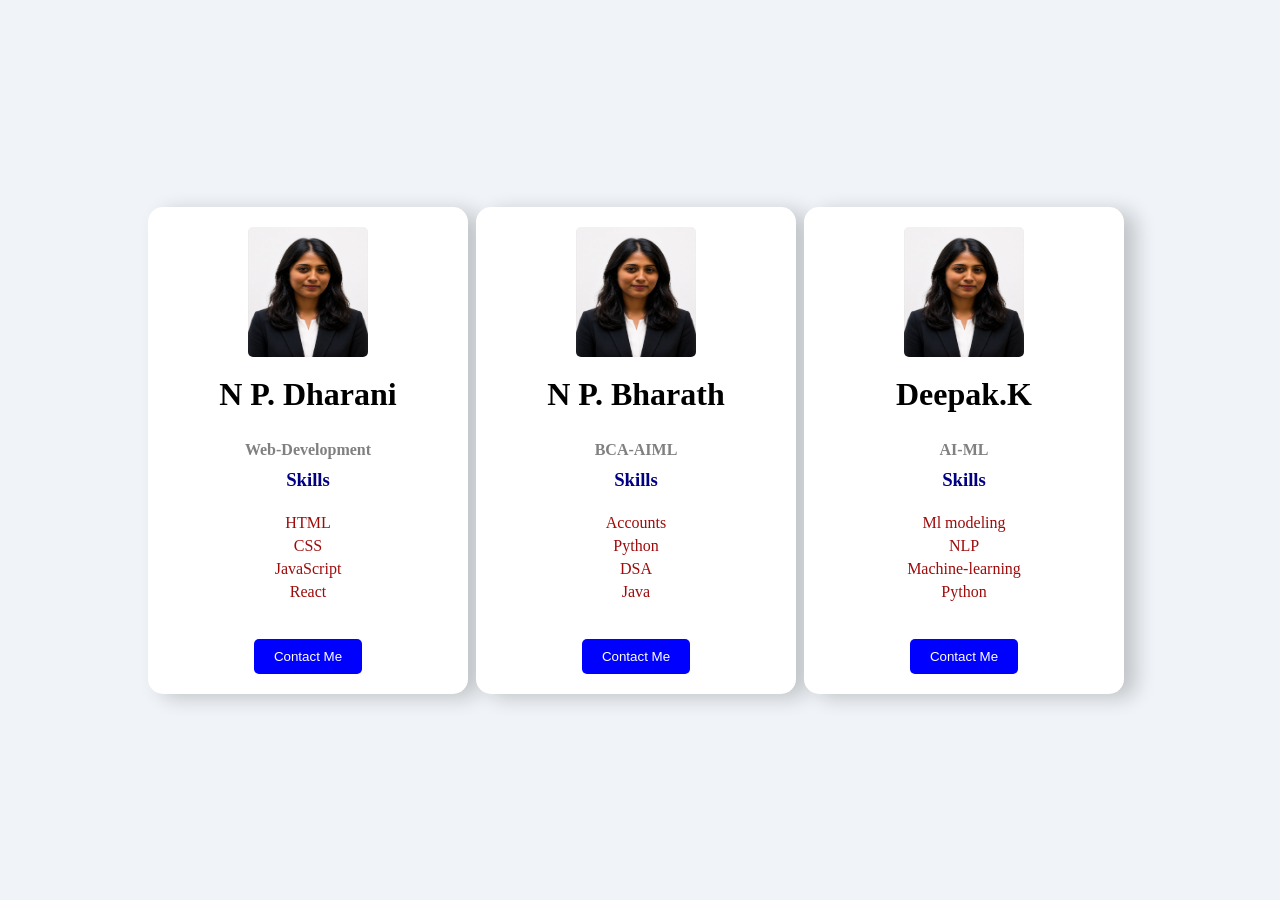
<file: web_dev_assignment/index.html>
<!DOCTYPE html>
<html>
    <head>
    <meta charset="UTF-8",
    CONTENT="width=divice-width,initial-scale=1.0">
    <title>Student Profile Card</title>
    <link rel="preconnect" href="https://fonts.googleapis.com">
<link rel="preconnect" href="https://fonts.gstatic.com" crossorigin>
<link href="https://fonts.googleapis.com/css2?family=Raleway:ital,wght@0,100..900;1,100..900&display=swap" rel="stylesheet">
<link rel="stylesheet" href="style.css">
    </head>
    <body>
        <div class="card">
            <img src="ChatGPT Image Jun 18, 2026, 06_22_23 PM.png" alt="Student Profile" class="profile-img">
            <h1> N P. Dharani</h1>
            <br>
            <p><strong>Web-Development</strong></p>
            <h3>Skills</h3>
            <br>
            <ul>
                <li>HTML</li>
                <li>CSS</li>
                <li>JavaScript</li>
                <li>React</li>
            </ul>
            <br>
            <button id="contact-btn">Contact Me</button>
        </div>
         <div class="card">
            <img src="ChatGPT Image Jun 18, 2026, 06_22_23 PM.png" alt="Student Profile" class="profile-img">
            <h1> N P. Bharath</h1>
            <br>
            <p><strong>BCA-AIML</strong></p>
            <h3>Skills</h3>
            <br>
            <ul>
                <li>Accounts</li>
                <li>Python</li>
                <li>DSA</li>
                <li>Java</li>
            </ul>
            <br>
            <button id="contact-btn">Contact Me</button>
        </div>
         <div class="card">
            <img src="ChatGPT Image Jun 18, 2026, 06_22_23 PM.png" alt="Student Profile" class="profile-img">
            <h1>Deepak.K</h1>
            <br>
            <p><strong>AI-ML</strong></p>
            <h3>Skills</h3>
            <br>
            <ul>
                <li>Ml modeling</li>
                <li>NLP</li>
                <li>Machine-learning</li>
                <li>Python</li>
            </ul>
            <br>
            <button id="contact-btn">Contact Me</button>
        </div>
    </body>

</html>
</file>
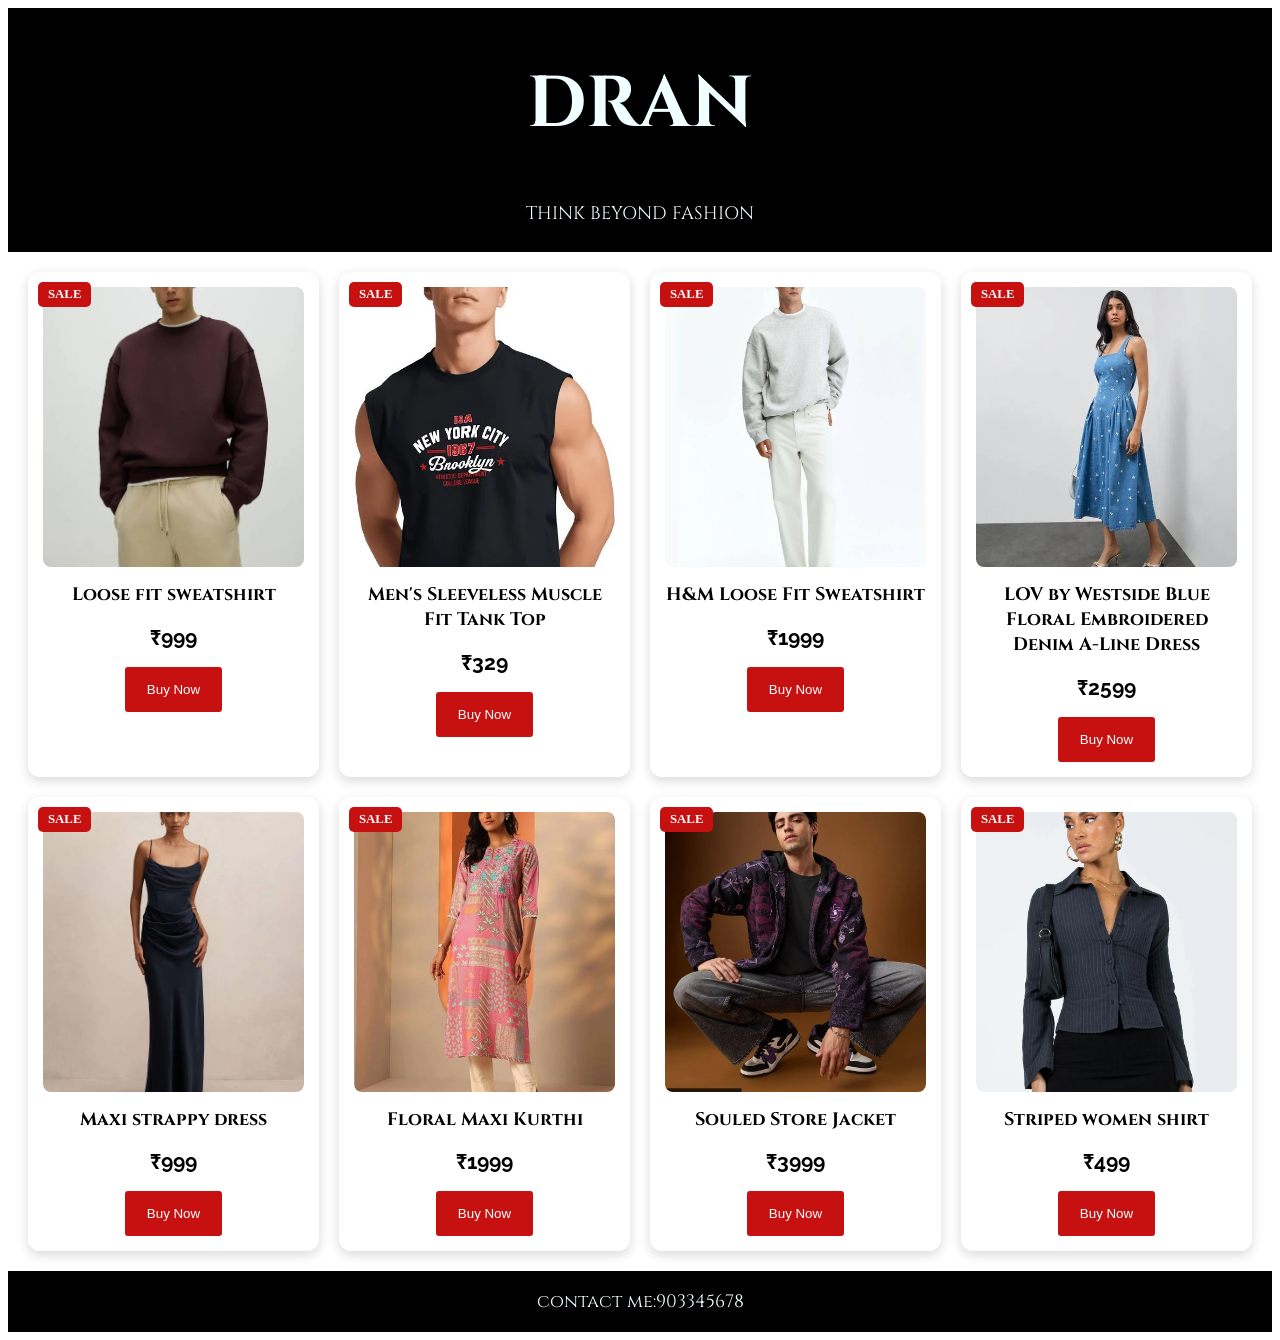
<file: web_dev_assignment/week2_assignment/index.html>
<!DOCTYPE html>
<html lang="en">
    <head>
    <meta charset="UTF-8">
    <meta name="viewport" content="width=device-width, initial-scale=1.0">
    <title>Product Webpage</title>
    <link rel="stylesheet" href="style.css">
    </head>
    <body>
        <header>
            <div class="hero">
                <h1 class="hero-title">DRAN</h1>
                <p class="hero-subtitle">THINK BEYOND FASHION</p>
            </div>
        </header>
        <section class="products">

            <div class="product">
                <span class="sale-batch">SALE</span>
                <img src="shopping (1).webp" alt="image1">
                <h1>Loose fit sweatshirt</h1>
                <h2>₹999</h2>
                <button>Buy Now</button>
            </div>

            <div class="product">
                <span class="sale-batch">SALE</span>
                <img src="shopping (2).webp"alt="image2">
                <h1>Men's Sleeveless Muscle Fit Tank Top</h1>
                <h2>₹329</h2>
                <button>Buy Now</button>
            </div>

            
            <div class="product">
                <span class="sale-batch">SALE</span>
                <img src="shopping (3).webp" alt="image3">
                <h1>H&M Loose Fit Sweatshirt</h1>
                <h2>₹1999</h2>
                <button>Buy Now</button>
            </div>

            <div class="product">
                <span class="sale-batch">SALE</span>
                <img src="shopping (4).webp" alt="image4">
                <h1>LOV by Westside Blue Floral Embroidered Denim A-Line Dress</h1>
                <h2>₹2599</h2>
                <button>Buy Now</button>
            </div>
           

            <div class="product">
                <span class="sale-batch">SALE</span>
                <img src="shopping (5).webp" alt="image5">
                <h1>Maxi strappy dress</h1>
                <h2>₹999</h2>
                <button>Buy Now</button>
            </div>
            

            <div class="product">
                <span class="sale-batch">SALE</span>
                <img src="shopping (6).webp" alt="image6">
                <h1>Floral Maxi Kurthi</h1>
                <h2>₹1999</h2>
                <button>Buy Now</button>
            </div>


            <div class="product">
                <span class="sale-batch">SALE</span>
                <img src="shopping.webp" alt="image7">
                <h1>Souled Store Jacket </h1>
                <h2>₹3999</h2>
                <button>Buy Now</button>
            </div>

            <div class="product">
                <span class="sale-batch">SALE</span>
                <img src="1_4a93a76b-98ac-49ab-ad2a-47cab33bca80.webp" alt="image8">
                <h1>Striped women shirt</h1>
                <h2>₹499</h2>
                <button>Buy Now</button>
            </div>
        </section>
        <footer>
            <p>contact me:903345678</p>
        </footer>
    </body>
</html>
</file>
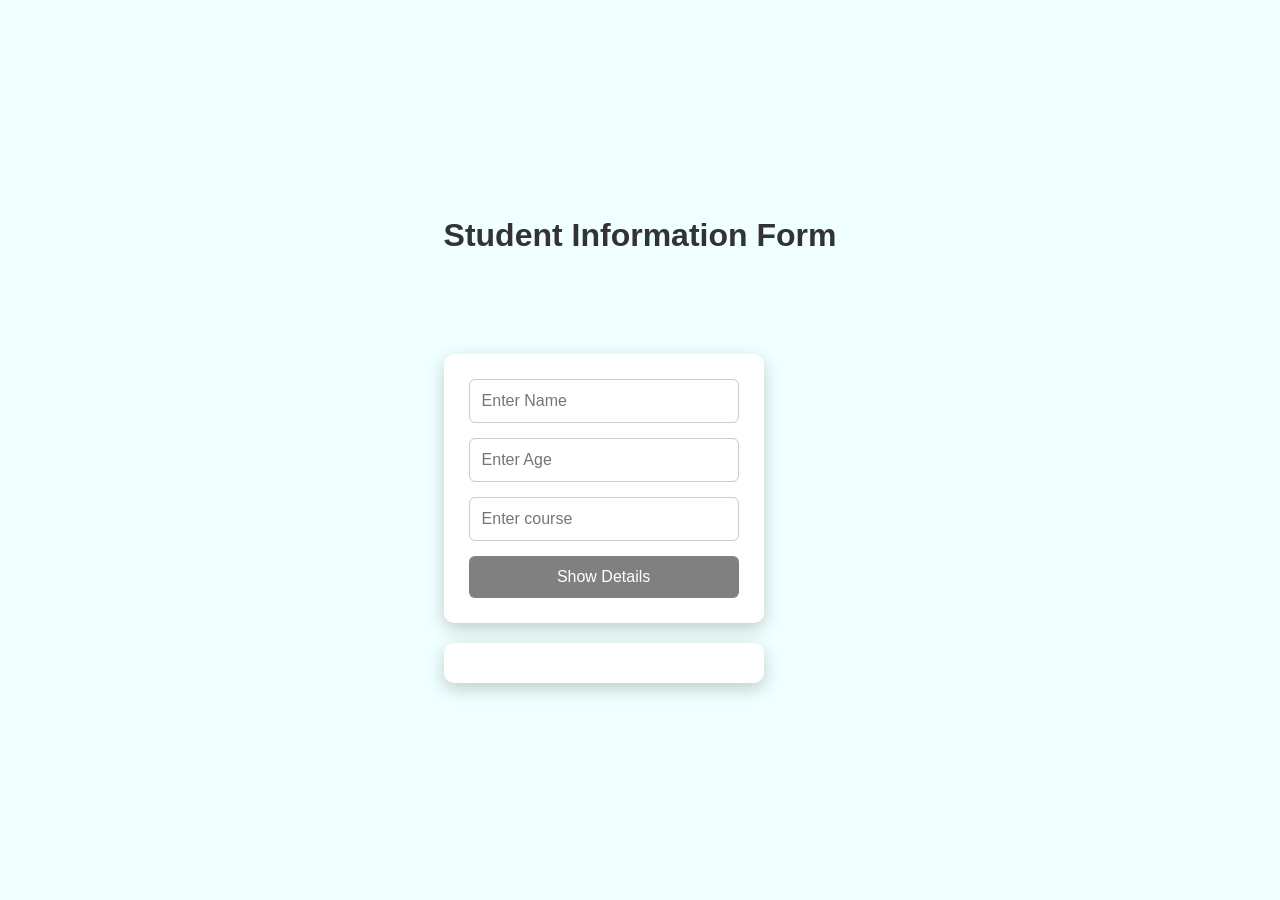
<file: web_dev_assignment/assignments_iit_jammu_web_dev/01_Student_Information_Card/index.html>
<!DOCTYPE html>
<html lang="en">
    <head>
        <meta charset="UTF-8">
        <meta name="viewport" content="width=device-width ,initial-scale=1.0">
        <title>Student Information form</title>
        <link rel="stylesheet" href="style.css">
    </head>
    <body>
        
        <div class="container">
        <h1>Student Information Form</h1>

        <div class="card">
        <form>
        <input type="text" id="name" placeholder="Enter Name">
        <input type="number" id="age" placeholder="Enter Age ">
        <input type="text" id="course" placeholder="Enter course">
        </form>
        
        <button onclick="showDetails() 
         " class="details">Show Details</button>
        </div>
        <div id="details"></div>
        </div>
        <script src="script.js"></script>
    </body>
</html>
</file>
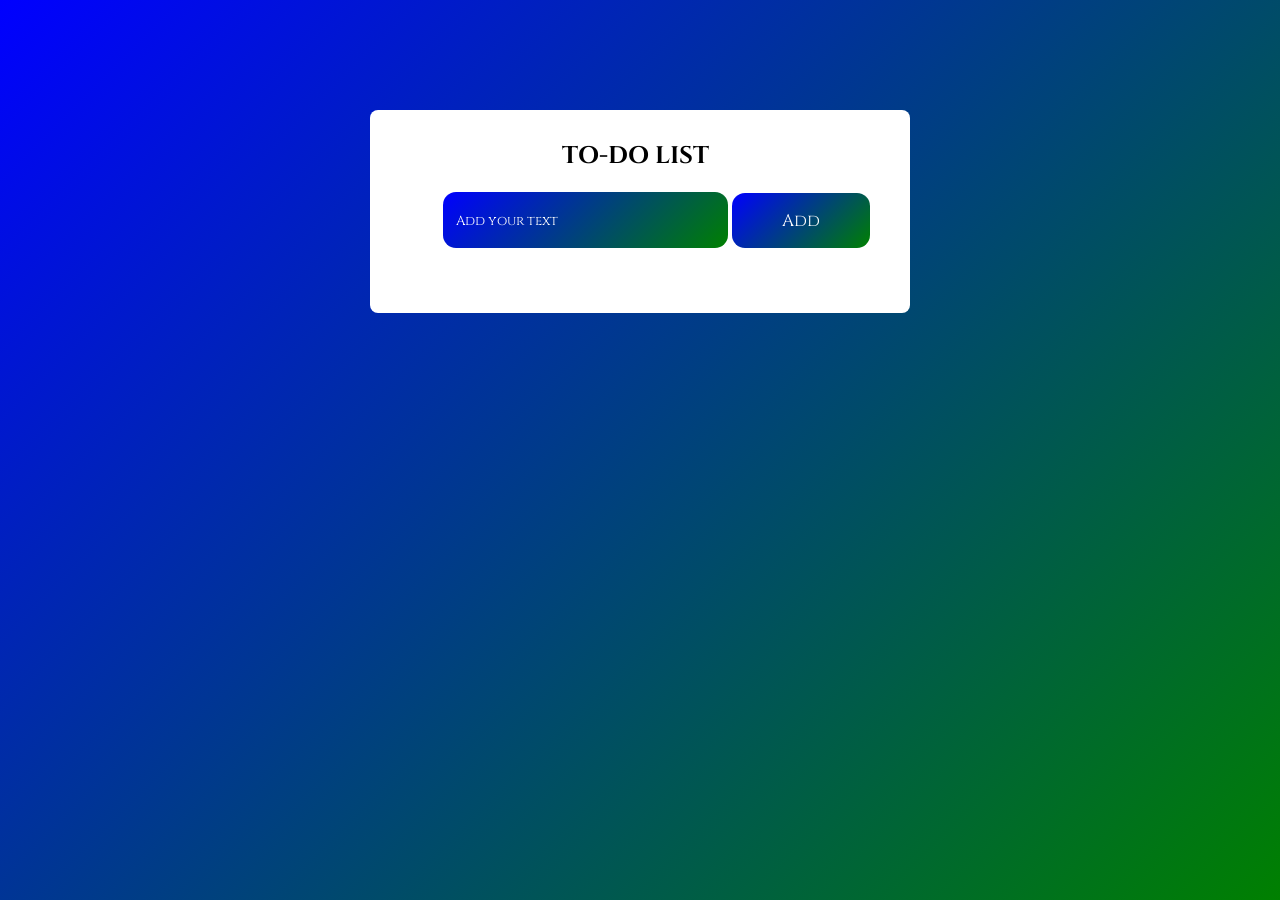
<file: web_dev_assignment/assignments_iit_jammu_web_dev/02_TODO_LIST/index.html>
<!DOCTYPE html>
<html lang="en">
    <head>
        <meta charset ="UTF-8">
        <meta name="viewport",content="width=device-width initial-scale=0.1">
        <title>TO-DO LIST</title>
        <link rel="stylesheet" href="style.css">
    </head>
    <body>
    <div class="container">
        <div class="todo-app">
            <h2>TO-DO LIST</h2>
        <div class="row">
            <input type="text" id="add" placeholder="Add your text">
            <button onclick="addtask()">Add</button>
        </div>
        <ul id="ls-container">
            <!-- <li class="checked">Task 1</li>
            <li>Task 2</li>
            <li>Task 3</li> -->
        </ul>
        </div>
    </div>
    <script src="script.js"></script>
    </body>
</html>
</file>
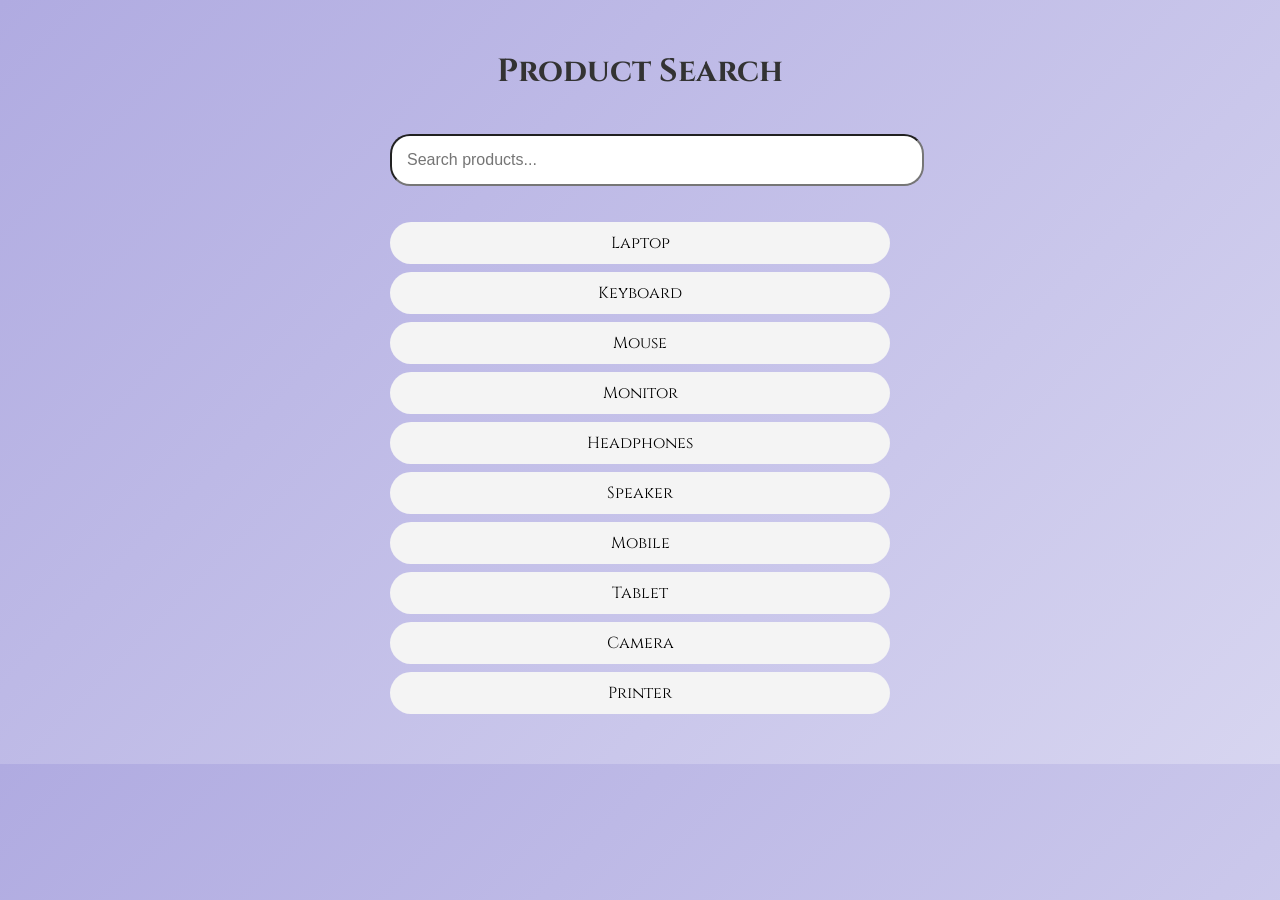
<file: web_dev_assignment/assignments_iit_jammu_web_dev/03_Product_Search/index.html>
<!DOCTYPE html>
<html lang="en">
<head>
    <meta charset="UTF-8">
    <meta name="viewport" content="width=device-width, initial-scale=1.0">
    <title>Product Search</title>
    <link rel="stylesheet" href="style.css">
</head>
<body>

    <h1>Product Search</h1>

    <input
        type="text"
        id="search"
        placeholder="Search products..."
    >

    <ul id="productList"></ul>

    <script src="script.js"></script>

</body>
</html>
</file>
<file: web_dev_assignment/style.css>
/* Universal Selector */
*{
    margin: 0;
    padding: 0;
    box-sizing: border-box;
}

/* Body Styling */
body{
    background-color: #f0f4f8;
    display: flex;
    justify-content: center;
    align-items: center;
    height: 100vh;
}

/* Class Selector */
.card{
    background-color: white;
    width: 320px;
    padding: 20px;
    text-align: center;
    border-radius: 15px;
    box-shadow: 12px 4px 20px rgba(0,0,0,0.2);
    margin-right:8px;
}


img{
    width: 120px;
    height: 130px;
    border-radius: 5px;
    margin-bottom: 15px;
    border-color: black;
}

h2, h3{
    color: navy;
}

p{
    color: gray;
    margin: 10px 0;
    text-shadow:10;
}

li{
    list-style: none;
    color: rgb(158, 11, 11);
    margin: 5px 0;
}

#contact-btn{
    background-color: blue;
    color: white;
    border: 2px;
    padding: 10px 20px;
    margin-top: 15px;
    border-radius: 5px;
    cursor: pointer;
    box-shadow: 40 50 2 black;
}

#contact-btn:hover{
    background-color: darkblue;
    box-shadow: 40 50 2 black;
    transition: contact-btn 1s;
}
</file>
<file: web_dev_assignment/week2_assignment/style.css>
@import url('https://fonts.googleapis.com/css2?family=Cinzel:wght@400..900&family=Raleway:ital,wght@0,100..900;1,100..900&display=swap');

body{
    display:grid;
    grid-template-rows: auto auto auto;
    grid-template-columns: 1fr;
    grid-template-areas:
    "header"
    "section"
    "footer";
}
header{
    grid-area:header;
}

header,footer{
    display:flex;
    background-color:rgb(0, 0, 0);
    font-family:"Cinzel";
    font-size: large;
    justify-content: center;
    align-items:center;
    color:azure
}

.hero{
    grid-area:hero;
    margin-bottom: 8px;
}

.hero-title{
    font-family:"Cinzel";
    justify-content: center;
    align-items:center;
    color: azure;
    text-align:center;
    font-size:400%;
}

.hero-subtitle{
    text-align: center;
    margin-top: 8px;      
    color: azure;
}

h1{
    font-family:"Cinzel";
    font-size: large;
}

h2{
    font-family:"Raleway";
    font-size: 1.3em;
}

button{
    appearance:none;
    background:rgb(199, 17, 17);
    color:white;
    border:none;
    padding: 15px 22px;
    border-radius: 3px;
    transition: background-color 0.1s;
    cursor: pointer;
}

button:hover{
    background-color: rgb(223, 10, 46);
}

section{
    grid-area:section;
}

footer{
    grid-area:footer;
}


.products {
    display: grid;
    grid-template-columns: repeat(4, minmax(0, 1fr));
    gap: 20px;
    padding: 20px;
}

.product {
    text-align: center;
    background: #fff;
    border-radius: 12px;
    box-shadow: 0 4px 12px rgba(0,0,0,0.15);
    padding: 15px;
    position: relative;
    min-width: 0; 
    transition: transform 0.3s ease, box-shadow 0.3s ease;
    overflow: hidden;
}

.product:hover {
    transform: translateY(-10px); /* Bonus 2 */
    box-shadow: 0 10px 20px rgba(0,0,0,0.25);
}

.product img {
    display: block;
    max-width: 100%;
    width: 100%;
    height: 280px;
    object-fit: cover;
    border-radius: 8px;
}


.sale-batch {
    position: absolute;
    top: 10px;
    left: 10px;
    background: rgb(199, 17, 17);
    color: white;
    padding: 5px 10px;
    border-radius: 5px;
    font-size: 0.8em;
    font-weight: bold;
    z-index: 2;
}




@media (max-width: 1199px) {
    .products {
        grid-template-columns: repeat(2, 1fr);
    }
}


@media (max-width: 767px) {
    .products {
        grid-template-columns: 1fr;
    }
    .hero-title {
        font-size: 200%;
    }
}
</file>
<file: web_dev_assignment/assignments_iit_jammu_web_dev/01_Student_Information_Card/style.css>
/* Reset some default spacing */
* {
    margin: 0;
    padding: 0;
    box-sizing: border-box;
    font-family: Arial, Helvetica, sans-serif;
}


body {
    background-color: azure;
    display: flex;
    justify-content: center;
    align-items: center;
    height: 100vh;
}


.container {
    text-align: center;
}

.container h1 {
    margin-top: 0%;
    margin-bottom:100px;
    color: #333;
    text-align: center\;
}
.container h2{
    margin-top:2px;
    inline
}

.card {
    background-color: white;
    width: 320px;
    padding: 25px;
    border-radius: 10px;
    box-shadow: 0px 6px 18px rgba(0, 0, 0, 0.2);
}


input {
    width: 100%;
    padding: 12px;
    margin-bottom: 15px;
    border: 1px solid #ccc;
    border-radius: 6px;
    font-size: 16px;
}

button {
    width: 100%;
    padding: 12px;
    background-color: grey;
    color: white;
    border: none;
    border-radius: 6px;
    cursor: pointer;
    font-size: 16px;
    transition: 0.3s;
}


button:hover {
    background-color: #0056b3;
}


#details {
    margin-top: 20px;
    background-color: white;
    width: 320px;
    padding: 20px;
    border-radius: 10px;
    box-shadow: 0px 6px 18px rgba(0, 0, 0, 0.2);
    text-align: left;
    line-height:19px;
}
.design{
    margin-top: 30px;
}
</file>
<file: web_dev_assignment/assignments_iit_jammu_web_dev/02_TODO_LIST/style.css>
@import url('https://fonts.googleapis.com/css2?family=Cinzel:wght@400..900&family=Playfair+Display:ital,wght@0,400..900;1,400..900&family=Raleway:ital,wght@0,100..900;1,100..900&display=swap');

*{
    margin:0;
    padding:0;
    font-family:"Cinzel",serif;
    font-weight: 400-900;
    box-sizing:border-box;
}
.container{
    width:100%;
    min-height:100vh;
    background:linear-gradient(135deg,blue,green);
    padding:10px; 
}
.todo-app{
    width:100%;
    background-color: white;
    padding:30px 40px 40px 30px;
    margin:100px auto 20px;
    max-width:540px;
    border-radius: 8px;
}
.todo-app h2{
    text-align: center;
    display:flex;
    margin-bottom:20px;
    justify-content: center; 
}
.row{
    border-radius:3px;
    border:2px;
    display:flex;
    align-items: center;
    justify-content: center;
    padding-left: 20px;
    margin-bottom: 25px;
    margin-left: 23px;
    font-weight: 500;
}
input{
    flex:1;
    border:none;
    outline:none;
    background:linear-gradient(135deg,blue,green);
    color:white;
    padding:20px 13px 18px;
    font-weight:14px;
    border-radius: 13px;
    margin-right:4px;
}
input::placeholder{
    color: white;
    opacity: 1;
}
button{
    border:none;
    outline:none;
    padding:16px 50px;
    background:linear-gradient(135deg,blue,green);
    color:white;
    cursor:pointer;
    border-radius:4px;
    font-weight :50px;
    font-size: 17px;
    border-radius: 13px;
}
ul li{
    list-style:none;
    font-size:17px;
    padding:12px 8px 12px 45px;
    cursor: pointer;
    user-select: none;
    position:relative
}
ul li::before{
    content:'';
    height:28px;
    width:28px;
    position: absolute;
    border-radius:50%;
    background-image:url("oval.png");
    background-size: cover;
    background-position: center;
    top:12px;
    left:8px;
}
ul li span{
    position:absolute;
    right:0;
    top:5px;
    width:40px;
    height:40px;
    font-size:22px;
    color:black;
    line-height:40px;
    text-align:center;
    border-radius: 50%;
}
ul li span:hover{
    background:salmon;
}
ul li.checked{
    color:#555;
    text-decoration: line-through;
}
ul li.checked::before{
    background-image:url("icons8-filled-circle-50.png") ;
}
</file>
<file: web_dev_assignment/assignments_iit_jammu_web_dev/03_Product_Search/style.css>
@import url('https://fonts.googleapis.com/css2?family=Cinzel:wght@400..900&family=Fraunces:ital,opsz,wght@0,9..144,100..900;1,9..144,100..900&family=Playfair+Display:ital,wght@0,400..900;1,400..900&family=Raleway:ital,wght@0,100..900;1,100..900&display=swap');

body {
    font-family: Arial, sans-serif;
    max-width: 500px;
    margin: 50px auto;
    text-align: center;
    background: linear-gradient(134deg,#B0ABE1 ,#D7D5F0);
}

h1 {
    color: #333;
    font-family:Cinzel ;
}

input {
    width: 100%;
    padding:15px;
    margin: 20px 0;
    font-size: 16px;
    border-radius:20px;
}

ul {
    list-style: none;
    padding: 0;
}

li {
    background: #f4f4f4;
    margin: 8px 0;
    padding: 10px;
    border-radius:24px;
    font-family:Cinzel ;
    cursor:pointer;
    transition:all 0.3s ease;

}
li:hover{
    transform: translateY(-5px) scale(1.03);
    box-shadow: 0 10px 20px rgba(0,0,0,0.2);
    background: linear-gradient(135deg, #4B41B5, #453CA7);
    color: white;
    
}
</file>
